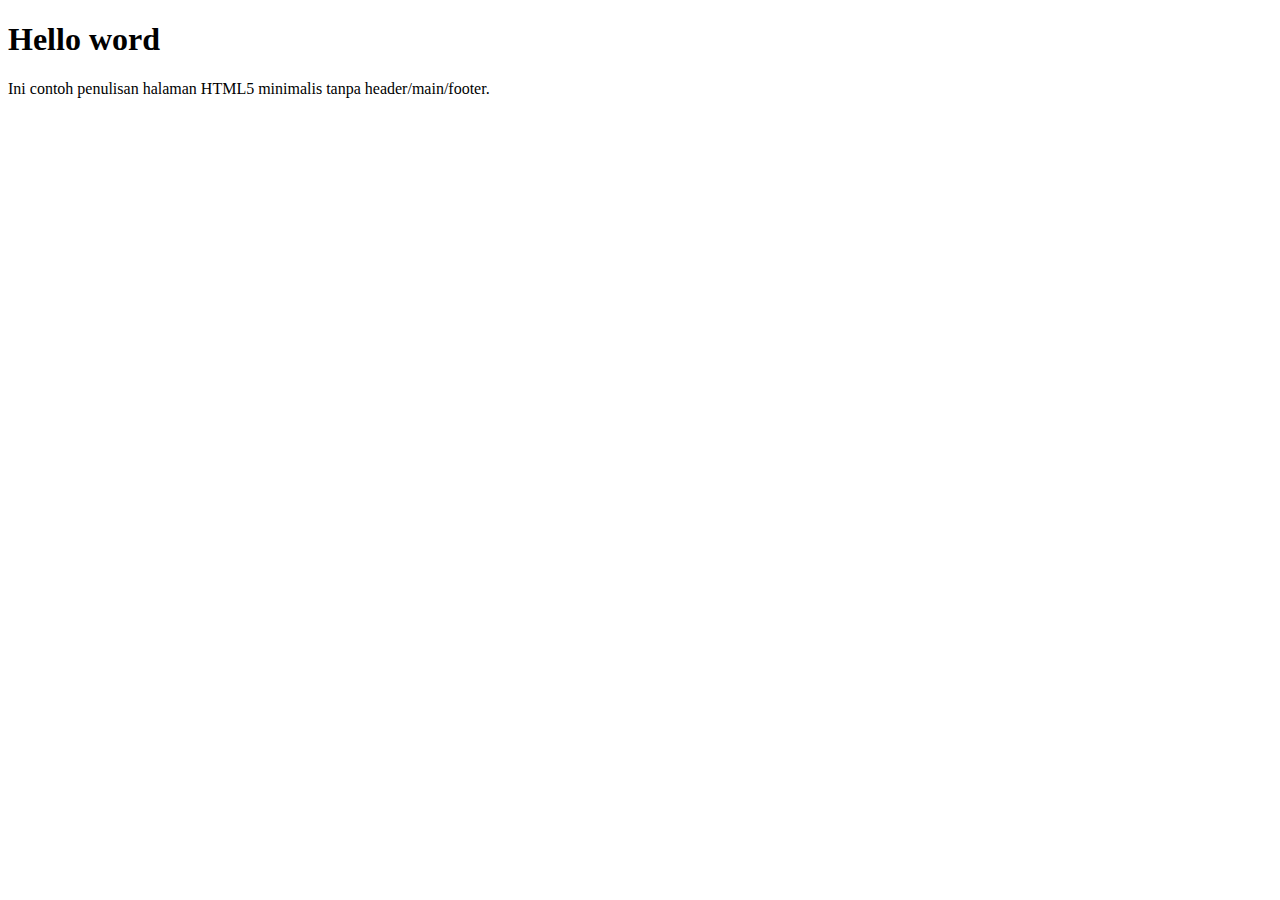
<file: pertemuan-01/index.html>
<!DOCTYPE html>
<html  lang="id">
    <head>
        <meta charset="UTF-8">
        <title>Dasar HTML5</title>
        </head>
        <body>
            <h1>Hello word</h1>
            <p>Ini contoh penulisan halaman HTML5 minimalis tanpa header/main/footer.</p>
            </body>
            </html>
</file>
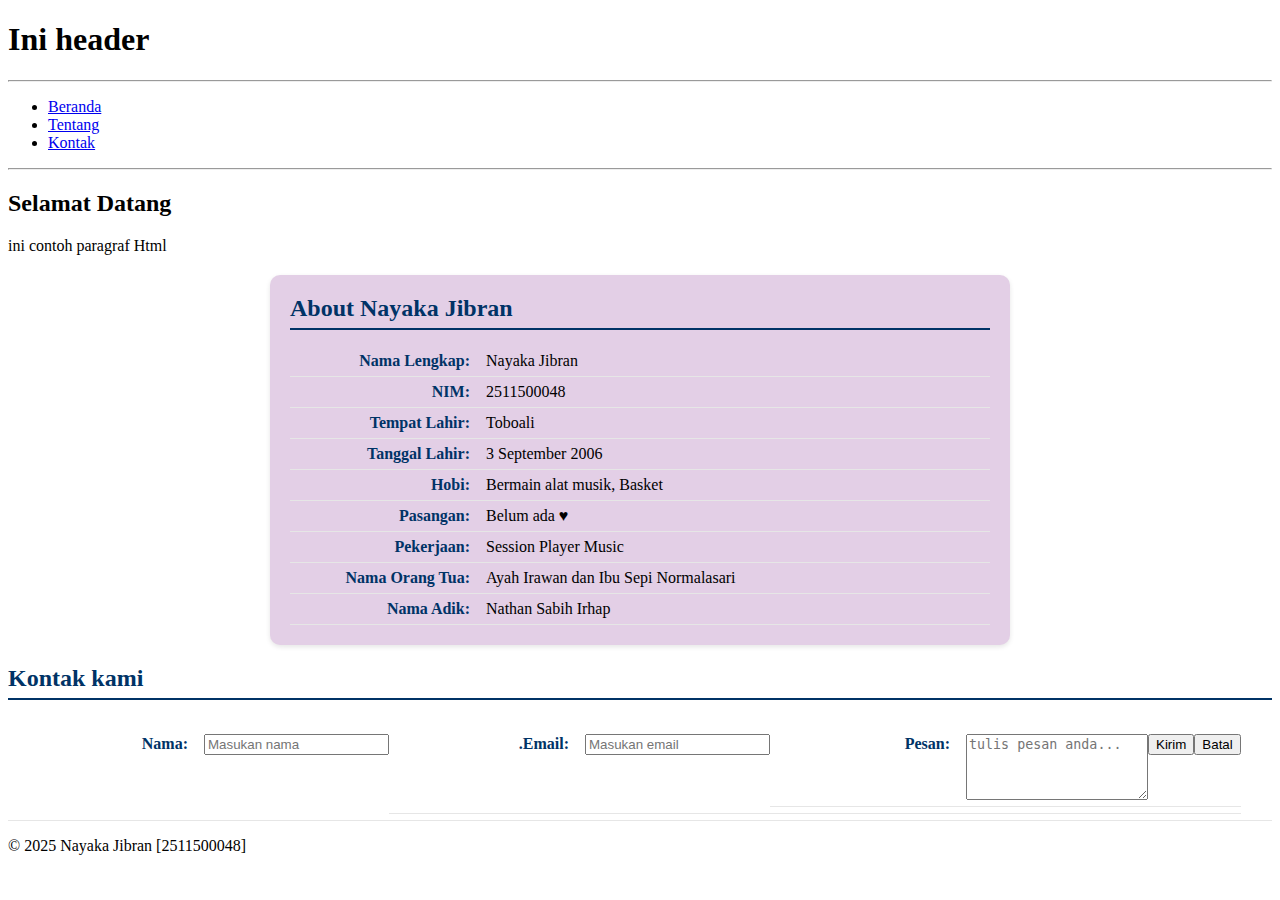
<file: pertemuan-03/index.html>
<!DOCTYPE html>
<html lang="en">
<head>
    <meta charset="UTF-8">
    <meta name="viewport" content="width=device-width, initial-scale=1.0">
    <title>Judul halaman</title>
    <style>
       #about {
        background-color: #e3cfe6;
        border-radius: 10px;
        padding: 20px;
        max-width: 700px;
        margin: 20px auto;
        box-shadow: 0 2px 5px rgba(0, 0, 0, 0.1);
       }

       #about h2 {
        color: #003366;
        border-bottom: 2px solid #003366;
        padding-bottom: 6px;
        margin-top: 0;
        margin-bottom: 16px;
       }

       #about p {
        display: flex;
        justify-content: flex-start;
        align-items: baseline;
        margin: 0;
        padding: 6px 0;
        border-bottom: 1px solid #e6e6e6;
       }

       #about strong {
        min-width: 180px;
        color: #003366;
        font-weight: 600;
        text-align: left;
        padding-right: 16px;
        flex-shrink: 0;
       }

       @media (max-width: 600px) {
        #about p {
            flex-direction: column;
            align-items: flex-start;
        }

        #about strong {
            text-align: left;
            padding-right: 0;
            margin-bottom: 2px;
        }
       }
    </style>
</head>
<body>
    <header>
        <h1>Ini header</h1>
        <hr>
        <nav>
            <ul>
                <li><a href="#home">Beranda</a></li>
                <li><a href="#about">Tentang</a></li>
                <li><a href="#contact">Kontak</a></li>
            </ul>
        </nav>
        <hr>
    </header>

    <main>
        <section id="home">
            <h2>Selamat Datang</h2>
            <p>ini contoh paragraf Html</p>
        </section>

        <section id="about">
            <h2>About Nayaka Jibran</h2>
            <p><strong>Nama Lengkap:</strong> Nayaka Jibran</p>
            <p><strong>NIM:</strong> 2511500048</p>
            <p><strong>Tempat Lahir:</strong> Toboali</p>
            <p><strong>Tanggal Lahir:</strong> 3 September 2006</p>
            <p><strong>Hobi:</strong> Bermain alat musik, Basket</p>
            <p><strong>Pasangan:</strong> Belum ada &hearts;</p>
            <p><strong>Pekerjaan:</strong> Session Player Music</p>
            <p><strong>Nama Orang Tua:</strong> Ayah Irawan dan Ibu Sepi Normalasari</p>
            <p><strong>Nama Adik:</strong> Nathan Sabih Irhap</p>
        </section>

        <section id="contact">
            <h2>Kontak kami</h2>
            <style>
            #about h2,
            #contact h2 {
            color: #003366;
            border-bottom: 2px solid #003366;
            padding-bottom: 6px;
            margin-top: 0;
            margin-bottom: 16px;
            text-align: left;
            }

            #contact label {
            display: flex;
            justify-content: flex-start;
            align-items: flex-start;
            margin: 0;
            padding: 6px 0;
            border-bottom: 1px solid #e6e6e6;
            }
            
            #about p {
            display: flex;
            justify-content: flex-start;
            align-items: baseline;
            margin: 0;
            padding: 6px 0;
            border-bottom: 1px solid #e6e6e6;
            }


            #about p,
            #contact label {
            display: flex;
            justify-content: flex-start;
            align-items: baseline;
            margin: 0;
            padding: 6px 0;
            border-bottom: 1px solid #e6e6e6;
            }

            #about strong,
            #contact label>span {
            min-width: 180px;
            color: #003366;
            font-weight: 600;
            text-align: right;
            padding-right: 16px;
            flex-shrink: 0;
            }



 

            </style>        
            

            <form action="" method="get">
                <label for="txtNama"><span>Nama:</span>
                <input type="text" id="txtNama" name="txtNama" placeholder="Masukan nama" required autocomplete="name">

                <label for="txtEmail"><span>.Email:</span>
                <input type="email" id="txtEmail" name="txtEmail" placeholder="Masukan email" required autocomplete="email">

                <label for="txtPesan"><span>Pesan:</span>
                <textarea id="txtPesan" name="txtPesan" rows="4" placeholder="tulis pesan anda..." required></textarea>

                <button type="submit">Kirim</button>
                <button type="reset">Batal</button>
            </form>
        </section>
    </main>

    <footer> 
        <p>&copy; 2025 Nayaka Jibran [2511500048]</p>
    </footer>
</body>
</html>
</file>
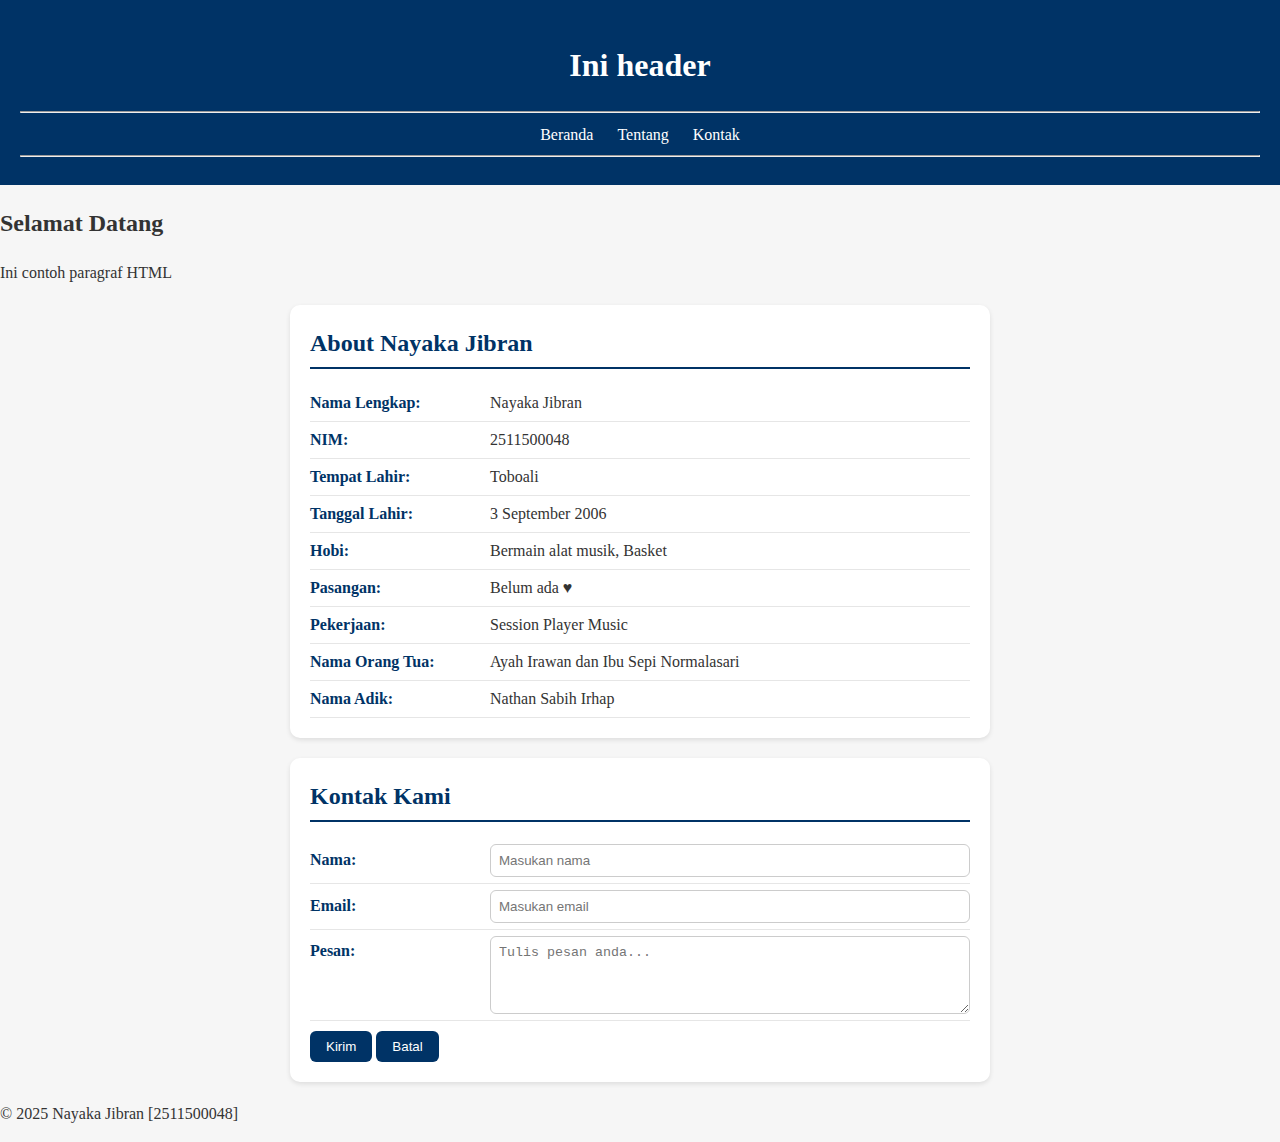
<file: pertemuan-04/index.html>
<!DOCTYPE html>
<html lang="en">

<head>
<meta charset="UTF-8">
<meta name="viewport" content="width=device-width, initial-scale=1.0">
<title>Judul halaman</title>
<link rel="stylesheet" href="style.css">

<style>
body {
  font-family: 'Times New Roman';
  margin: 0;
  background-color: #f6f6f6;
}


#about, #contact {
  background-color: #ffffff;
  border-radius: 10px;
  padding: 20px;
  max-width: 700px;
  margin: 20px auto;
  box-shadow: 0px 2px 5px rgba(0,0,0,0.1);
}

#about h2, #contact h2 {
  color: #003366;
  border-bottom: 2px solid #003366;
  padding-bottom: 6px;
  margin-top: 0;
  margin-bottom: 16px;
}

#about p {
  display: flex;
  justify-content: flex-start;
  align-items: baseline;
  margin: 0;
  padding: 6px 0;
  border-bottom: 1px solid #e6e6e6;
  text-align: left;
}

#about strong {
  min-width: 180px;
  color: #003366;
  font-weight: bold;
  text-align: left;
  padding-right: 16px;
  flex-shrink: 0;
}


#contact label {
  display: flex;
  justify-content: flex-start;
  align-items: baseline;
  margin: 0;
  padding: 6px 0;
  border-bottom: 1px solid #e6e6e6;
}

#contact label > span {
  min-width: 180px;
  color: #003366;
  font-weight: 600;
  text-align: left;
  padding-right: 16px;
  flex-shrink: 0;
}

#contact input,
#contact textarea {
  flex: 1;
  border: 1px solid #ccc;
  border-radius: 6px;
  padding: 8px;
  color: #000;
  font-weight: normal;
  margin: 0;
  box-sizing: border-box;
}

#contact button {
  margin-top: 10px;
  padding: 8px 16px;
  border: none;
  background-color: #003366;
  color: white;
  border-radius: 6px;
  cursor: pointer;
}

#contact button:hover {
  background-color: #0055aa;
}


@media (max-width:600px) {
  #about p, #contact label {
    flex-direction: column;
    align-items: flex-start;
  }

  #about strong, #contact label > span {
    text-align: left;
    margin-bottom: 4px;
  }

  #contact input,
  #contact textarea,
  #contact button {
  width: 100%;
}

}
</style>
</head>

<body>
<header>
  <h1>Ini header</h1>
  <hr>
  <nav>
    <ul>
      <li><a href="#home">Beranda</a></li>
      <li><a href="#about">Tentang</a></li>
      <li><a href="#contact">Kontak</a></li>
    </ul>
  </nav>
  <hr>
</header>

<main>
  <section id="home">
    <h2>Selamat Datang</h2>
    <p>Ini contoh paragraf HTML</p>
  </section>

  <section id="about">
    <h2>About Nayaka Jibran</h2>
    <p><strong>Nama Lengkap:</strong> Nayaka Jibran</p>
    <p><strong>NIM:</strong> 2511500048</p>
    <p><strong>Tempat Lahir:</strong> Toboali</p>
    <p><strong>Tanggal Lahir:</strong> 3 September 2006</p>
    <p><strong>Hobi:</strong> Bermain alat musik, Basket</p>
    <p><strong>Pasangan:</strong> Belum ada &hearts;</p>
    <p><strong>Pekerjaan:</strong> Session Player Music</p>
    <p><strong>Nama Orang Tua:</strong> Ayah Irawan dan Ibu Sepi Normalasari</p>
    <p><strong>Nama Adik:</strong> Nathan Sabih Irhap</p>
  </section>

  <section id="contact">
    <h2>Kontak Kami</h2>

    <form action="" method="get">
      <label for="txtNama">
        <span>Nama:</span>
        <input type="text" id="txtNama" name="txtNama" placeholder="Masukan nama" required autocomplete="name">
      </label>

      <label for="txtEmail">
        <span>Email:</span>
        <input type="email" id="txtEmail" name="txtEmail" placeholder="Masukan email" required autocomplete="email">
      </label>

      <label for="txtPesan">
        <span>Pesan:</span>
        <textarea id="txtPesan" name="txtPesan" rows="4" placeholder="Tulis pesan anda..." required></textarea>
      </label>

      <div>
        <button type="submit">Kirim</button>
        <button type="reset">Batal</button>
      </div>
    </form>
  </section>
</main>

<footer>
  <p>&copy; 2025 Nayaka Jibran [2511500048]</p>
</footer>
</body>
</html>
</file>
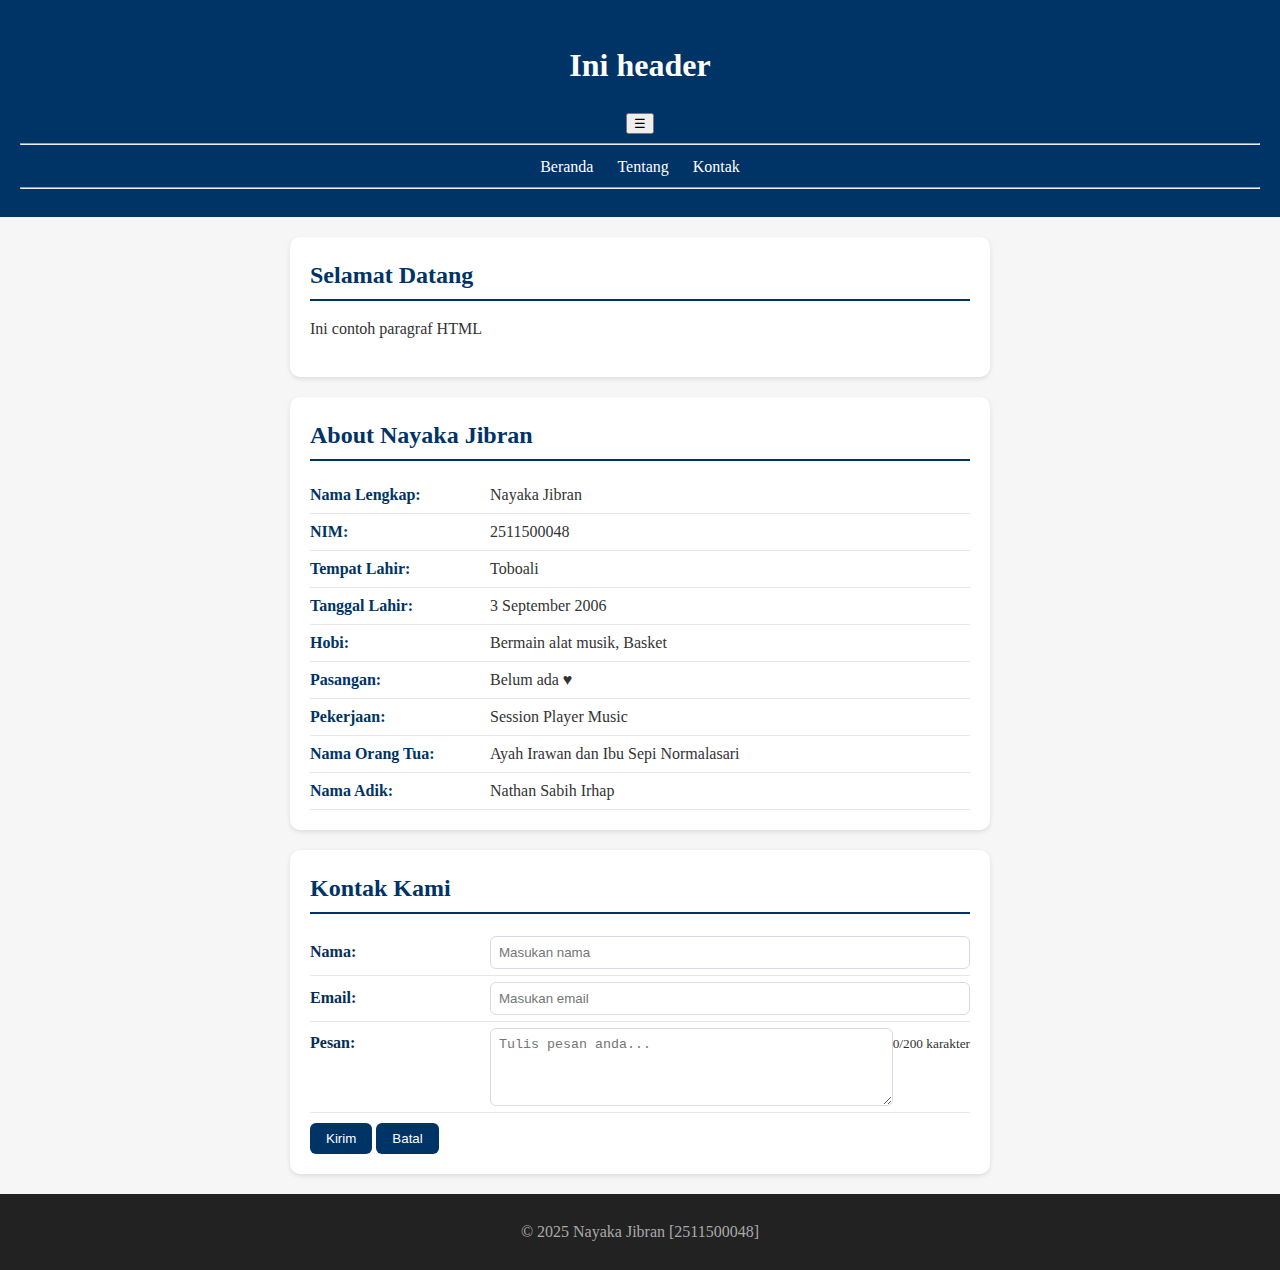
<file: pertemuan-05/index.html>
<!DOCTYPE html>
<html lang="en">

<head>
<meta charset="UTF-8">
<meta name="viewport" content="width=device-width, initial-scale=1.0">
<title>Judul halaman</title>
<link rel="stylesheet" href="style.css">

<style>
body {
  font-family: 'Times New Roman';
  margin: 0;
  background-color: #f6f6f6;
}


#about, #contact {
  background-color: #ffffff;
  border-radius: 10px;
  padding: 20px;
  max-width: 700px;
  margin: 20px auto;
  box-shadow: 0px 2px 5px rgba(0,0,0,0.1);
}

#about h2, #contact h2 {
  color: #003366;
  border-bottom: 2px solid #003366;
  padding-bottom: 6px;
  margin-top: 0;
  margin-bottom: 16px;
}

#about p {
  display: flex;
  justify-content: flex-start;
  align-items: baseline;
  margin: 0;
  padding: 6px 0;
  border-bottom: 1px solid #e6e6e6;
  text-align: left;
}

#about strong {
  min-width: 180px;
  color: #003366;
  font-weight: bold;
  text-align: left;
  padding-right: 16px;
  flex-shrink: 0;
}


#contact label {
  display: flex;
  justify-content: flex-start;
  align-items: baseline;
  margin: 0;
  padding: 6px 0;
  border-bottom: 1px solid #e6e6e6;
}

#contact label > span {
  min-width: 180px;
  color: #052e57;
  font-weight: 600;
  text-align: left;
  padding-right: 16px;
  flex-shrink: 0;
}

#contact input,
#contact textarea {
  flex: 1;
  border: 1px solid #dadae6;
  border-radius: 6px;
  padding: 8px;
  color: #000;
  font-weight: normal;
  margin: 0;
  box-sizing: border-box;
}

#contact button {
  margin-top: 10px;
  padding: 8px 16px;
  border: none;
  background-color: #003366;
  color: white;
  border-radius: 6px;
  cursor: pointer;
}

#contact button:hover {
  background-color: #0055aa;
}


@media (max-width:600px) {
  #about p, #contact label {
    flex-direction: column;
    align-items: flex-start;
  }

  #about strong, #contact label > span {
    text-align: left;
    margin-bottom: 4px;
  }

  #contact input,
  #contact textarea,
  #contact button {
  width: 100%;
}

}
</style>
</head>

<body>
<header>
  <h1>Ini header</h1>
  <button class="menutoggle" id="menu-Toggle" arial-label="Toggle Navigation">
    &#9776;
    </button>
  <hr>
  <nav>
    <ul>
      <li><a href="#home">Beranda</a></li>
      <li><a href="#about">Tentang</a></li>
      <li><a href="#contact">Kontak</a></li>
    </ul>
  </nav>
  <hr>
</header>

<main>
  <section id="home">
    <h2>Selamat Datang</h2>
    <p>Ini contoh paragraf HTML</p>
  </section>

  <section id="about">
    <h2>About Nayaka Jibran</h2>
    <p><strong>Nama Lengkap:</strong> Nayaka Jibran</p>
    <p><strong>NIM:</strong> 2511500048</p>
    <p><strong>Tempat Lahir:</strong> Toboali</p>
    <p><strong>Tanggal Lahir:</strong> 3 September 2006</p>
    <p><strong>Hobi:</strong> Bermain alat musik, Basket </p>
    <p><strong>Pasangan:</strong> Belum ada &hearts;</p>
    <p><strong>Pekerjaan:</strong> Session Player Music</p>
    <p><strong>Nama Orang Tua:</strong> Ayah Irawan dan Ibu Sepi Normalasari</p>
    <p><strong>Nama Adik:</strong> Nathan Sabih Irhap</p>
  </section>

  <section id="contact">
    <h2>Kontak Kami</h2>

    <form action="" method="get">
      <label for="txtNama">
        <span>Nama:</span>
        <input type="text" id="txtNama" name="txtNama" placeholder="Masukan nama" required autocomplete="name">
      </label>

      <label for="txtEmail">
        <span>Email:</span>
        <input type="email" id="txtEmail" name="txtEmail" placeholder="Masukan email" required autocomplete="email">
      </label>

      <label for="txtPesan">
        <span>Pesan:</span>
        <textarea id="txtPesan" name="txtPesan" rows="4" placeholder="Tulis pesan anda..." required></textarea>
        <small id="charCount">0/200 karakter</small>
      </label>


      <div>
        <button type="submit">Kirim</button>
        <button type="reset">Batal</button>
      </div>
    </form>
  </section>
</main>

<footer>
  <p>&copy; 2025 Nayaka Jibran [2511500048]</p>
</footer>

    <script src="script.js"></script>
</body>
</html>
</file>
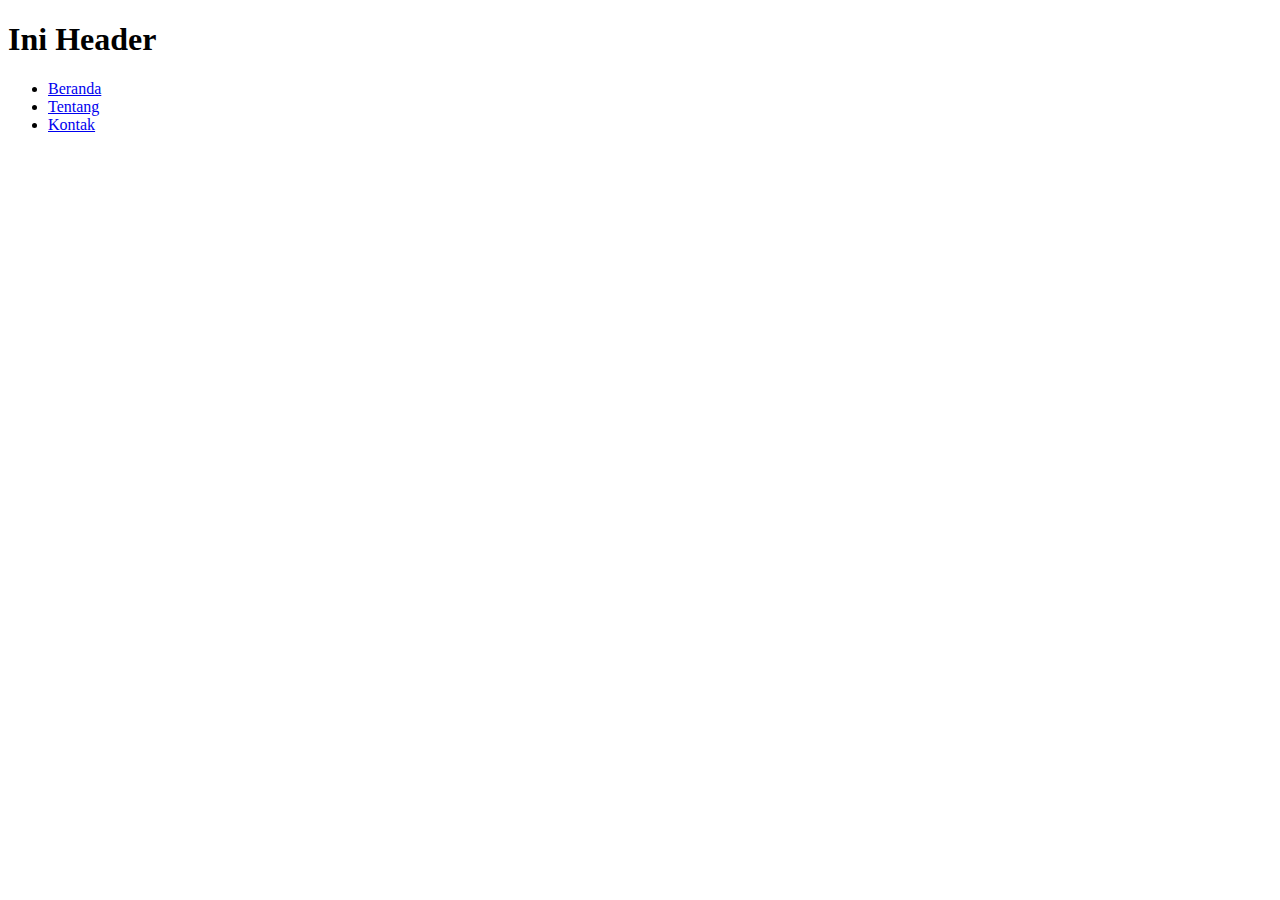
<file: pertemuan-02/emmet.html>
<!DOCTYPE html>
<html lang="en">
<head>
    <meta charset="UTF-8">
    <meta name="viewport" content="width=device-width, initial-scale=1.0">
    <title>Judul halaman</title>
</head>
<body>
    <header><h1>Ini Header</h1></header>
    <hl><nav>
        <ul>
            <li><a href="#home">Beranda</a></li>
            <li><a href="about">Tentang</a></li>
            <li><a href="contact">Kontak</a></li>
        </ul>
    </nav></hl>
    <hl></hl>
    <main>
        <section>
            <h2></h2>
            <p></p>
        </section>
        <section>
            <h2></h2>
            <p></p>
        </section>
    </main>
    <footer></footer>
</body>
</html>
</file>
<file: pertemuan-04/style.css>
* {
    box-sizing: border-box;
}

body {
    margin: 0;
    font-family: Arial, sans-serif;
    background: #f5f5f5;
    color: #333;
    line-height: 1.5;
}

header {
    background: #003366;
    color: #fff;
    padding: 20px;
    text-align: center;
}

header ul {
    display: flex;
    justify-content: center;
    list-style: none;
    padding: 0;
    margin: 10px 0 0;
}

header li a {
    color: #fff;
    text-decoration: none;
    padding: 6px 12px;
}
</file>
<file: pertemuan-05/style.css>
* {
    box-sizing: border-box;
}

body {
    margin: 0;
    font-family: Arial, sans-serif;
    background: #f5f5f5;
    color: #333;
    line-height: 1.5;
}

header {
    background: #003366;
    color: #fff;
    padding: 20px;
    text-align: center;
}

header ul {
    display: flex;
    justify-content: center;
    list-style: none;
    padding: 0;
    margin: 10px 0 0;
}

header li a {
    color: #fff;
    text-decoration: none;
    padding: 6px 12px;
}

#home,
#about,
#contact {
background-color: #ffffff;
border-radius: 10px;
padding: 20px;
max-width: 700px;
margin: 20px auto;
box-shadow: 0 2px 5px rgba(0, 0, 0,
0.1);
}
#home h2,
#about h2,
#contact h2 {
color: #003366;
border-bottom: 2px solid #003366;
padding-bottom: 6px;
margin-top: 0;
margin-bottom: 16px;
}
#home p {
text-align: justify;
}
footer {
background: #222;
color: #aaa;
text-align: center;
padding: 10px;
}
header li a:hover {
background-color: #85020d;
border-radius: 6px;
transition: background-color 0.3s ease;
}
header li a:focus {
outline: 2px solid #fff;
outline-offset: 2px;
border-radius: 6px;
background-color: rgba(255, 255, 255, 0.15);
}
header li a:active {
background-color: #cc04a1;
transform: translateY(1px);
}
@media (max-width: 600px) {
    .menu-toggle {
    display: none; 
    background: none;
    border: none;
    color: #fff;
    font-size: 28px;
    cursor: pointer;
    }
}
@media (max-width: 600px) {
    .menu-toggle {
        display: block;
        position: absolute;
        left: 16px;
        top: 8px
}

nav {
    display: none;
    flex-direction: column;
    backgorund: #003366;
    width: 100%;
    padding: 5px 0;
}

nav.active {
    display: flex;
}




header {
padding: 16px;
position: sticky;
top: 0;
z-index: 1000;
}
header h1 {
margin: 0 0 8px;
font-size: 20px;
line-height: 1.2;
}
header ul { 
flex-direction: column;
align-items: stretch;
gap: 8px;
margin: 8px 0 0;
}
header li a {
display: block;
padding: 12px 14px;
border: 1px solid rgba(255, 255, 255, .35);
background: rgba(255, 255, 255, .08);
backdrop-filter: saturate(120%);
}
}
</file>
